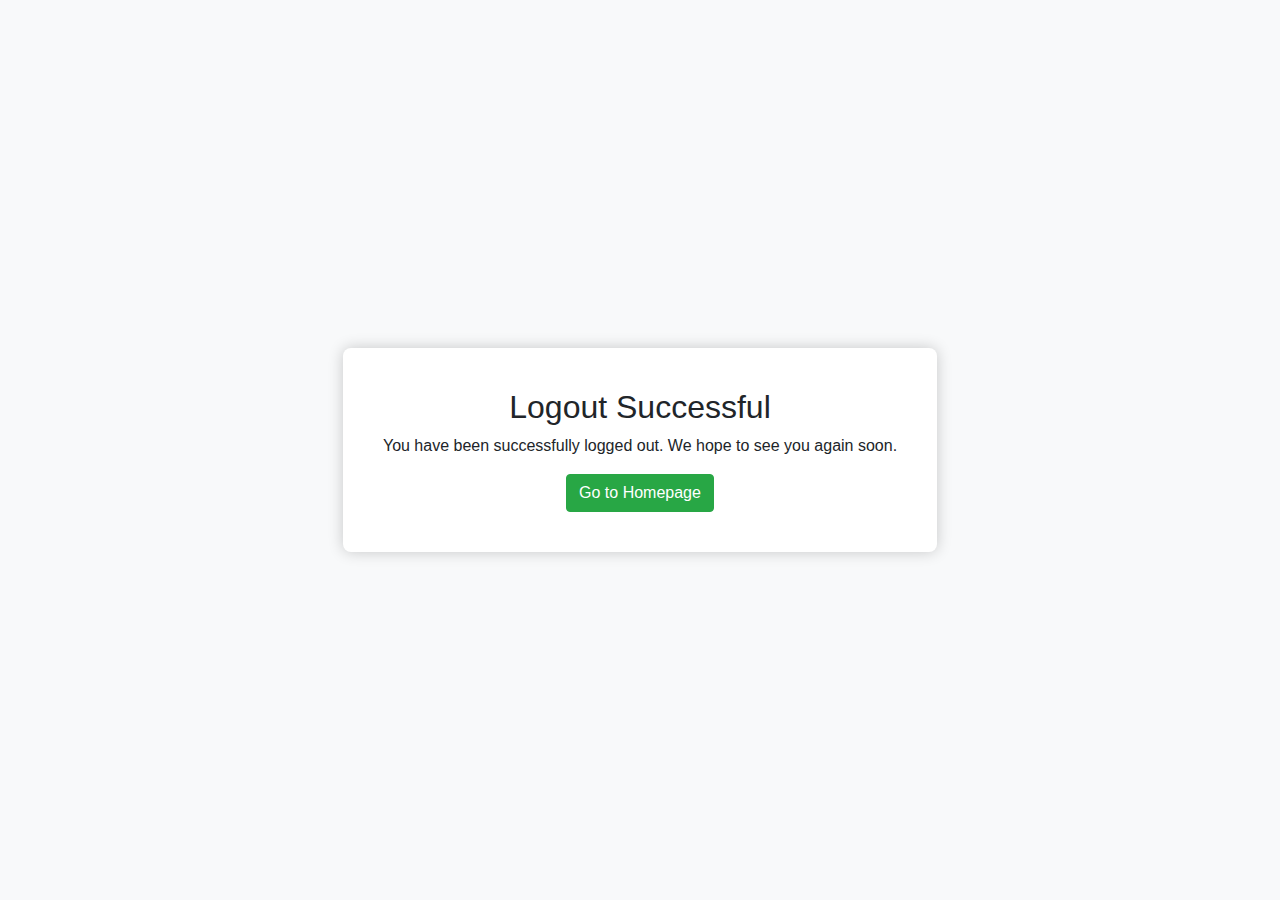
<file: logout.html>
<!DOCTYPE html>
<html lang="en">
<head>
    <meta charset="UTF-8">
    <meta name="viewport" content="width=device-width, initial-scale=1.0">
    <title>Logout</title>
    <link href="https://stackpath.bootstrapcdn.com/bootstrap/4.5.2/css/bootstrap.min.css" rel="stylesheet">
    <style>
        .logout-container {
            display: flex;
            justify-content: center;
            align-items: center;
            height: 100vh;
            background-color: #f8f9fa;
        }
        .logout-message {
            text-align: center;
            background-color: #ffffff;
            padding: 40px;
            border-radius: 8px;
            box-shadow: 0 0 15px rgba(0, 0, 0, 0.2);
        }
        .btn-custom {
            margin-top: 20px;
        }
    </style>
</head>
<body>
    <div class="logout-container">
        <div class="logout-message" >
            <h2 >Logout Successful</h2>
            <p>You have been successfully logged out. We hope to see you again soon.</p>
            <a href="index.html" class="btn btn-primary btn-success">Go to Homepage</a>
        </div>
    </div>

    <script src="https://code.jquery.com/jquery-3.5.1.slim.min.js"></script>
    <script src="https://cdn.jsdelivr.net/npm/@popperjs/core@2.9.3/dist/umd/popper.min.js"></script>
    <script src="https://stackpath.bootstrapcdn.com/bootstrap/4.5.2/js/bootstrap.min.js"></script>
</body>
</html>
</file>
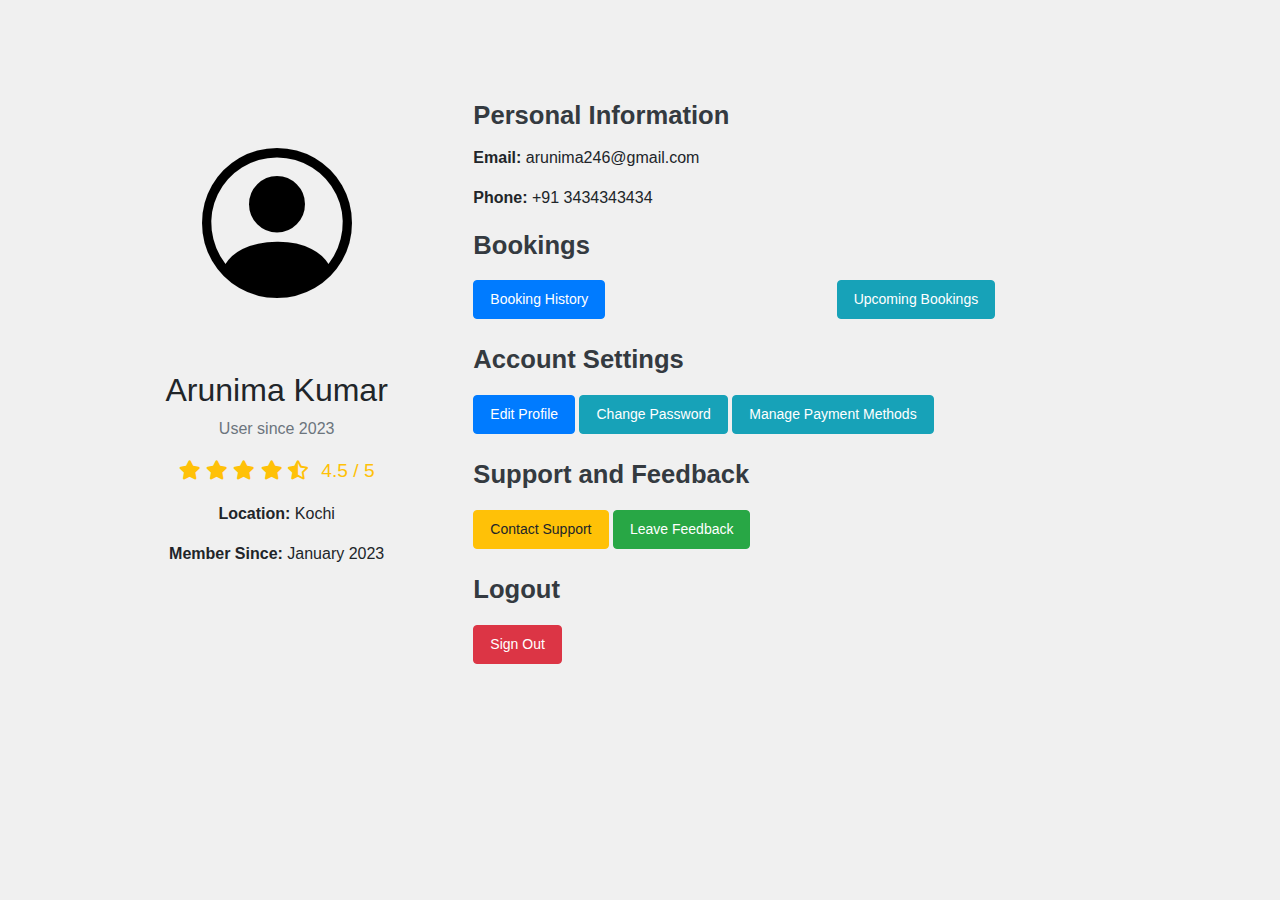
<file: profile.html>
<!DOCTYPE html>
<html lang="en">
<head>
    <meta charset="UTF-8">
    <meta name="viewport" content="width=device-width, initial-scale=1.0">
    <title>User Profile</title>
    <link href="https://stackpath.bootstrapcdn.com/bootstrap/4.5.2/css/bootstrap.min.css" rel="stylesheet">
    <link href="https://cdnjs.cloudflare.com/ajax/libs/font-awesome/5.15.4/css/all.min.css" rel="stylesheet">
    <link href="https://cdn.jsdelivr.net/npm/bootstrap-icons@1.10.0/font/bootstrap-icons.min.css" rel="stylesheet">
    <style>
        body {
            background-size: cover;
            background-position: center;
            background-attachment: fixed;
            background-color:#f0f0f0;
        }
        .profile-container {
            padding: 40px;
            background-color: rgba(248, 249, 250, 0.9);
            border-radius: 8px;
            box-shadow: #ffffff;
            margin-top: 40px;
        }
        .profile-icon {
            font-size: 150px;
            color: black;
            display: inline-block;
            background-color: #ffffff;
            border-radius: 50%;
            padding: 15px;
            box-shadow: #ffffff;
            margin-top: 20px;
        }
        .section-header {
            margin-top: 20px;
            margin-bottom: 15px;
            font-size: 1.6rem;
            font-weight: 600;
            color: #343a40;
        }
        .list-group-item {
            border: none;
            border-bottom: 1px solid #dee2e6;
            padding: 15px;
        }
        .card-custom {
            border: 1px solid #dee2e6;
            border-radius: 8px;
            margin-bottom: 15px;
        }
        .card-header {
            background-color: #f8f9fa;
            font-size: 1.2rem;
            font-weight: 600;
        }
        .card-body {
            font-size: 0.875rem;
            padding: 15px;
        }
        .btn-custom {
            margin: 5px 0;
            width: auto;
            font-size: 0.875rem;
            padding: 8px 16px;
            border-radius: 4px;
        }
        .btn-primary-custom {
            background-color: #007bff;
            border-color: #007bff;
        }
        .btn-primary-custom:hover {
            background-color: #0056b3;
            border-color: #004085;
        }
        .btn-secondary-custom {
            background-color: #6c757d;
            border-color: #6c757d;
        }
        .btn-secondary-custom:hover {
            background-color: #5a6268;
            border-color: #545b62;
        }
        .btn-info-custom {
            background-color: #17a2b8;
            border-color: #17a2b8;
        }
        .btn-info-custom:hover {
            background-color: #138496;
            border-color: #117a8b;
        }
        .btn-warning-custom {
            background-color: #ffc107;
            border-color: #ffc107;
        }
        .btn-warning-custom:hover {
            background-color: #e0a800;
            border-color: #d39e00;
        }
        .btn-success-custom {
            background-color: #28a745;
            border-color: #28a745;
        }
        .btn-success-custom:hover {
            background-color: #218838;
            border-color: #1e7e34;
        }
        .btn-danger-custom {
            background-color: #dc3545;
            border-color: #dc3545;
        }
        .btn-danger-custom:hover {
            background-color: #c82333;
            border-color: #bd2130;
        }
        .rating {
            font-size: 1.2rem;
            color: #ffc107;
        }
    </style>
</head>
<body>
    <div class="container profile-container" style="background-color: #f0f0f0;">
        <div class="row" >
            <div class="col-md-4 text-center">
                <div class="profile-icon" style="background-color: #f0f0f0;">
                    <i class="bi bi-person-circle" ></i>
                </div>
                <h2 class="mt-3">Arunima Kumar</h2>
                <p class="text-muted">User since 2023</p>
                <div class="rating mb-3">
                    <i class="fas fa-star"></i>
                    <i class="fas fa-star"></i>
                    <i class="fas fa-star"></i>
                    <i class="fas fa-star"></i>
                    <i class="fas fa-star-half-alt"></i>
                    <span class="ml-2">4.5 / 5</span>
                </div>
                <p><strong>Location:</strong> Kochi</p>
                <p><strong>Member Since:</strong> January 2023</p>
            </div>
            <div class="col-md-8">
                <h3 class="section-header">Personal Information</h3>
                <p><strong>Email:</strong> arunima246@gmail.com</p>
                <p><strong>Phone:</strong> +91 3434343434</p>
                
                <h3 class="section-header">Bookings</h3>
                <div class="row">
                    <div class="col-md-6">
                        <button class="btn btn-primary btn-custom btn-primary-custom" type="button" data-toggle="collapse" data-target="#bookingHistory" aria-expanded="false" aria-controls="bookingHistory">
                            Booking History
                        </button>
                        <div class="collapse" id="bookingHistory">
                            <div class="card card-custom">
                                <div class="card-body">
                                    <ul class="list-group">
                                        <li class="list-group-item">Booking 1: 01/01/2024 - Pick-Up: Vytilla - Drop-Off: Marine Drive - Car: Toyota Innova Crysta - Status: Completed</li>
                                        <li class="list-group-item">Booking 2: 15/02/2024 - Pick-Up: Hill Palace Museum - Drop-Off: Bolgatty Palace - Car: Mahindra Marazzo - Status: Completed</li>
                                    </ul>
                                </div>
                            </div>
                        </div>
                    </div>
                    <div class="col-md-6">
                        <button class="btn btn-info btn-custom btn-info-custom" type="button" data-toggle="collapse" data-target="#upcomingBookings" aria-expanded="false" aria-controls="upcomingBookings">
                            Upcoming Bookings
                        </button>
                        <div class="collapse" id="upcomingBookings">
                            <div class="card card-custom">
                                <div class="card-body">
                                    <ul class="list-group">
                                        <li class="list-group-item">Booking 3: 20/07/2024 - Pick-Up: Location Vytilla - Drop-Off: Fort Kochi Hyundai Aura - Car: Hatchback</li>
                                    </ul>
                                </div>
                            </div>
                        </div>
                    </div>
                </div>
                
                <h3 class="section-header">Account Settings</h3>
                <a href="#" class="btn btn-primary btn-custom btn-primary-custom">Edit Profile</a>
                <a href="#" class="btn btn-info btn-custom btn-info-custom" data-toggle="modal" data-target="#changePasswordModal">Change Password</a>
                <a href="#" class="btn btn-info btn-custom btn-info-custom">Manage Payment Methods</a>
                
                <h3 class="section-header">Support and Feedback</h3>
                <a href="#" class="btn btn-warning btn-custom btn-warning-custom">Contact Support</a>
                <a href="#" class="btn btn-success btn-custom btn-success-custom">Leave Feedback</a>
                
                <h3 class="section-header">Logout</h3>
                <!-- Sign Out Button with Modal Trigger -->
                <button class="btn btn-danger btn-custom btn-danger-custom" data-toggle="modal" data-target="#logoutModal">Sign Out</button>
            </div>
        </div>
    </div>

    <!-- Change Password Modal -->
    <div class="modal fade" id="changePasswordModal" tabindex="-1" role="dialog" aria-labelledby="changePasswordModalLabel" aria-hidden="true">
        <div class="modal-dialog" role="document">
            <div class="modal-content">
                <div class="modal-header">
                    <h5 class="modal-title" id="changePasswordModalLabel">Change Password</h5>
                    <button type="button" class="close" data-dismiss="modal" aria-label="Close">
                        <span aria-hidden="true">&times;</span>
                    </button>
                </div>
                <div class="modal-body">
                    <form>
                        <div class="form-group">
                            <label for="currentPassword">Current Password</label>
                            <input type="password" class="form-control" id="currentPassword" placeholder="Enter current password">
                        </div>
                        <div class="form-group">
                            <label for="newPassword">New Password</label>
                            <input type="password" class="form-control" id="newPassword" placeholder="Enter new password">
                        </div>
                        <div class="form-group">
                            <label for="confirmPassword">Confirm New Password</label>
                            <input type="password" class="form-control" id="confirmPassword" placeholder="Confirm new password">
                        </div>
                    </form>
                </div>
                <div class="modal-footer">
                    <button type="button" class="btn btn-secondary" data-dismiss="modal">Close</button>
                    <button type="button" class="btn btn-primary">Save changes</button>
                </div>
            </div>
        </div>
    </div>

    <!-- Logout Confirmation Modal -->
    <div class="modal fade" id="logoutModal" tabindex="-1" role="dialog" aria-labelledby="logoutModalLabel" aria-hidden="true">
        <div class="modal-dialog" role="document">
            <div class="modal-content">
                <div class="modal-header">
                    <h5 class="modal-title" id="logoutModalLabel">Confirm Logout</h5>
                    <button type="button" class="close" data-dismiss="modal" aria-label="Close">
                        <span aria-hidden="true">&times;</span>
                    </button>
                </div>
                <div class="modal-body">
                    <p>Are you sure you want to log out?</p>
                </div>
                <div class="modal-footer">
                    <button type="button" class="btn btn-secondary" data-dismiss="modal">Cancel</button>
                    <a href="logout.html" class="btn btn-danger">Logout</a>
                </div>
            </div>
        </div>
    </div>

    <script src="https://code.jquery.com/jquery-3.5.1.slim.min.js"></script>
    <script src="https://cdn.jsdelivr.net/npm/@popperjs/core@2.9.3/dist/umd/popper.min.js"></script>
    <script src="https://stackpath.bootstrapcdn.com/bootstrap/4.5.2/js/bootstrap.min.js"></script>
</body>
</html>
</file>
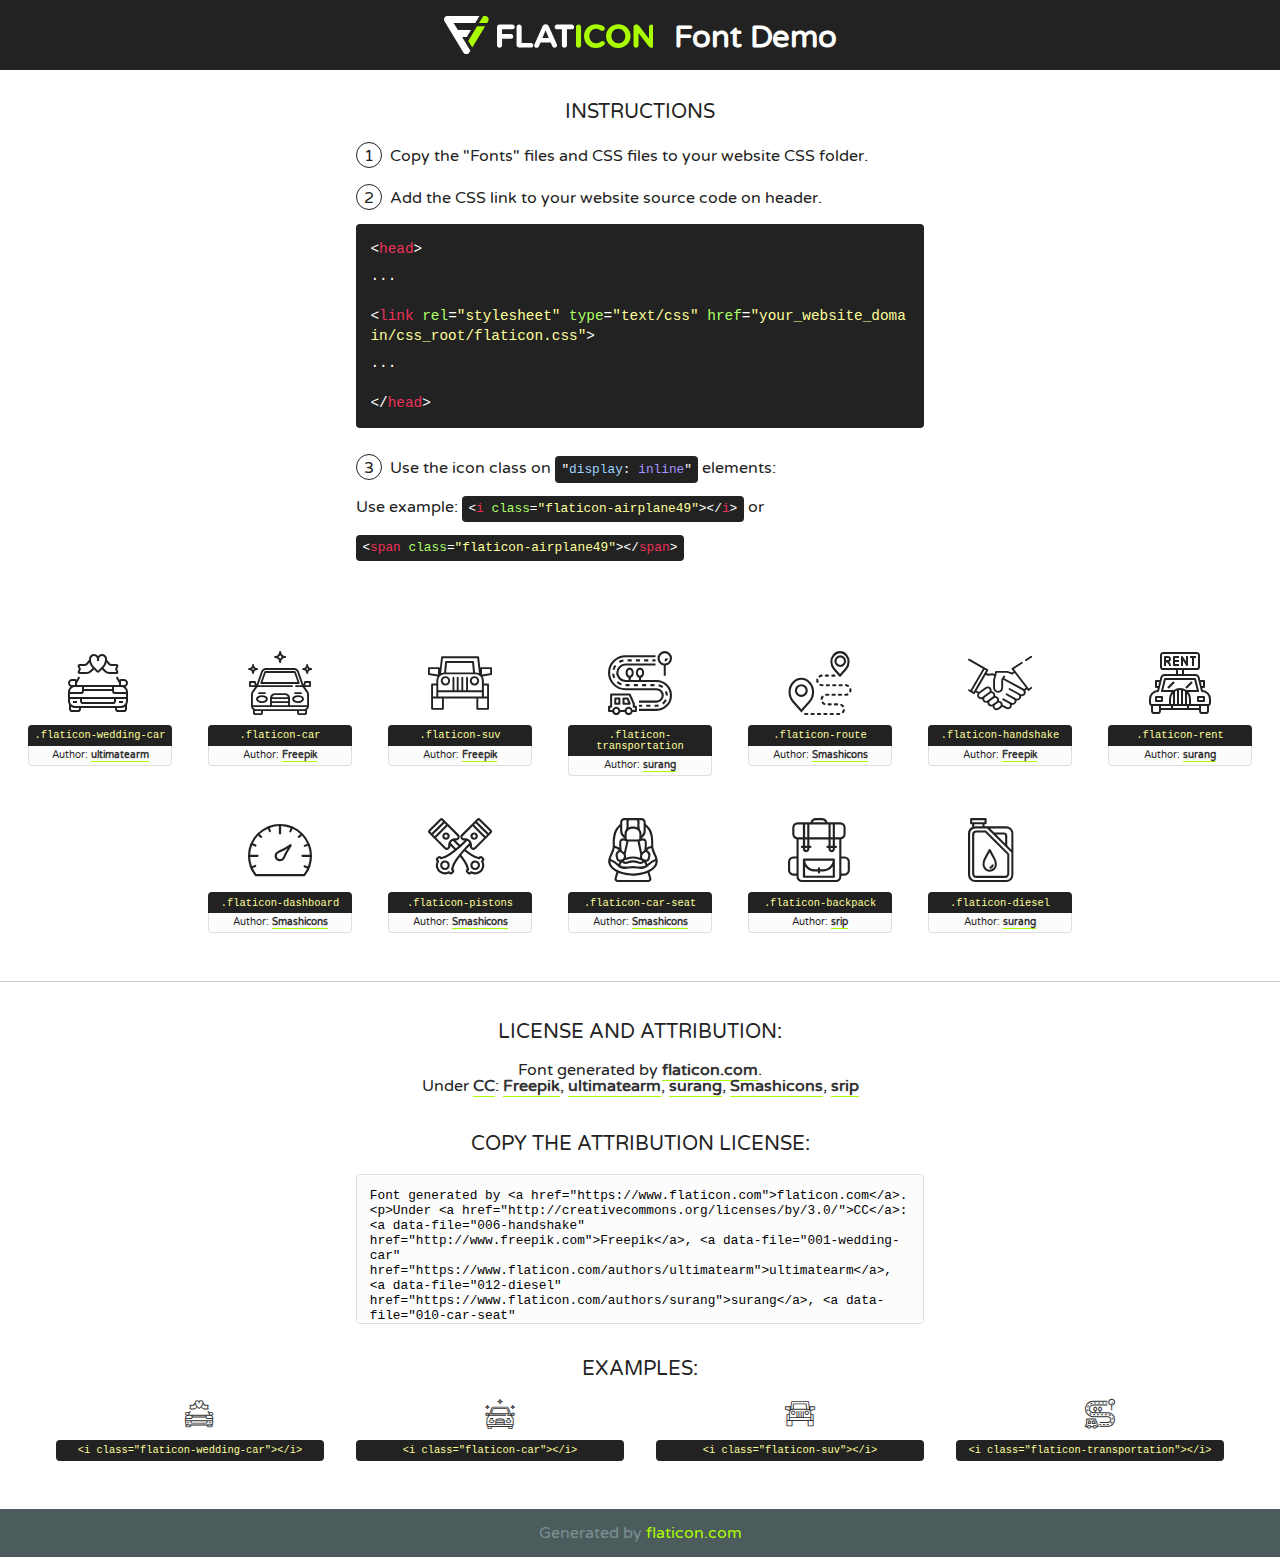
<file: fonts/flaticon/font/flaticon.html>
<!DOCTYPE html>
<!--
  Flaticon icon font: Flaticon
  Creation date: 29/10/2019 06:11
-->
<html>
<!DOCTYPE html>
<html>

<head>
    <title>Flaticon WebFont</title>
    <link href="http://fonts.googleapis.com/css?family=Varela+Round" rel="stylesheet" type="text/css" />
    <link rel="stylesheet" type="text/css" href="flaticon.css">
    <meta charset="UTF-8">
    <style>
    html, body, div, span, applet, object, iframe,
    h1, h2, h3, h4, h5, h6, p, blockquote, pre,
    a, abbr, acronym, address, big, cite, code,
    del, dfn, em, img, ins, kbd, q, s, samp,
    small, strike, strong, sub, sup, tt, var,
    b, u, i, center,
    dl, dt, dd, ol, ul, li,
    fieldset, form, label, legend,
    table, caption, tbody, tfoot, thead, tr, th, td,
    article, aside, canvas, details, embed, 
    figure, figcaption, footer, header, hgroup, 
    menu, nav, output, ruby, section, summary,
    time, mark, audio, video {
        margin: 0;
        padding: 0;
        border: 0;
        font-size: 100%;
        font: inherit;
        vertical-align: baseline;
    }
    /* HTML5 display-role reset for older browsers */
    article, aside, details, figcaption, figure, 
    footer, header, hgroup, menu, nav, section {
        display: block;
    }
    body {
        line-height: 1;
    }
    ol, ul {
        list-style: none;
    }
    blockquote, q {
        quotes: none;
    }
    blockquote:before, blockquote:after,
    q:before, q:after {
        content: '';
        content: none;
    }
    table {
        border-collapse: collapse;
        border-spacing: 0;
    }
    body {
        font-family: 'Varela Round', Helvetica, Arial, sans-serif;
        font-size: 16px;
        color: #222;
    }
    a {
        color: #333;
        border-bottom: 1px solid #a9fd00;
        font-weight: bold;
        text-decoration: none;
    }
    * {
        -moz-box-sizing: border-box;
        -webkit-box-sizing: border-box;
        box-sizing: border-box;
        margin: 0;
        padding: 0;
    }
    [class^="flaticon-"]:before, [class*=" flaticon-"]:before, [class^="flaticon-"]:after, [class*=" flaticon-"]:after {
        font-family: Flaticon;
        font-size: 30px;
        font-style: normal;
        margin-left: 20px;
        color: #333;
    }
    .wrapper {
        max-width: 600px;
        margin: auto;
        padding: 0 1em;
    }
    .title {
        font-size: 1.25em;
        text-align: center;
        margin-bottom: 1em;
        text-transform: uppercase;
    }
    header {
        text-align: center;
        background-color: #222;
        color: #fff;
        padding: 1em;
    }
    header .logo {
        width: 210px;
        height: 38px;
        display: inline-block;
        vertical-align: middle;
        margin-right: 1em;
        border: none;
    }
    header strong {
        font-size: 1.95em;
        font-weight: bold;
        vertical-align: middle;
        margin-top: 5px;
        display: inline-block;
    }
    .demo {
        margin: 2em auto;
        line-height: 1.25em;
    }
    .demo ul li {
        margin-bottom: 1em;
    }
    .demo ul li .num {
        color: #222;
        border-radius: 20px;
        display: inline-block;
        width: 26px;
        padding: 3px;
        height: 26px;
        text-align: center;
        margin-right: 0.5em;
        border: 1px solid #222;
    }
    .demo ul li code {
        background-color: #222;
        border-radius: 4px;
        padding: 0.25em 0.5em;
        display: inline-block;
        color: #fff;
        font-family: Consolas,Monaco,Lucida Console,Liberation Mono,DejaVu Sans Mono,Bitstream Vera Sans Mono,Courier New, monospace;
        font-weight: lighter;
        margin-top: 1em;
        font-size: 0.8em;
        word-break: break-all;
    }
    .demo ul li code.big {
        padding: 1em;
        font-size: 0.9em;
    }
    .demo ul li code .red {
        color: #EF3159;
    }
    .demo ul li code .green {
        color: #ACFF65;
    }
    .demo ul li code .yellow {
        color: #FFFF99;
    }
    .demo ul li code .blue {
        color: #99D3FF;
    }
    .demo ul li code .purple {
        color: #A295FF;
    }
    .demo ul li code .dots {
        margin-top: 0.5em;
        display: block;
    }
    #glyphs {
        border-bottom: 1px solid #ccc;
        padding: 2em 0;
        text-align: center;
    }
    .glyph {
        display: inline-block;
        width: 9em;
        margin: 1em;
        text-align: center;
        vertical-align: top;
        background: #FFF;
    }
    .glyph .glyph-icon {
        padding: 10px;
        display: block;
        font-family:"Flaticon";
        font-size: 64px;
        line-height: 1;
    }
    .glyph .glyph-icon:before {
        font-size: 64px;
        color: #222;
        margin-left: 0;
    }
    .class-name {
        font-size: 0.65em;
        background-color: #222;
        color: #fff;
        border-radius: 4px 4px 0 0;
        padding: 0.5em;
        color: #FFFF99;
        font-family: Consolas,Monaco,Lucida Console,Liberation Mono,DejaVu Sans Mono,Bitstream Vera Sans Mono,Courier New, monospace;
    }
    .author-name {
        font-size: 0.6em;
        background-color: #fcfcfd;
        border: 1px solid #DEDEE4;
        border-top: 0;
        border-radius: 0 0 4px 4px;
        padding: 0.5em;
    }
    .class-name:last-child {
        font-size: 10px;
        color:#888;
    }
    .class-name:last-child a {
        font-size: 10px;
        color:#555;
    }
    .class-name:last-child a:hover {
        color:#a9fd00;
    }
    .glyph > input {
        display: block;
        width: 100px;
        margin: 5px auto;
        text-align: center;
        font-size: 12px;
        cursor: text;
    }
    .glyph > input.icon-input {
        font-family:"Flaticon";
        font-size: 16px;
        margin-bottom: 10px;
    }
    .attribution .title {
        margin-top: 2em;
    }
    .attribution textarea {
        background-color: #fcfcfd;
        padding: 1em;
        border: none;
        box-shadow: none;
        border: 1px solid #DEDEE4;
        border-radius: 4px;
        resize: none;
        width: 100%;
        height: 150px;
        font-size: 0.8em;
        font-family: Consolas,Monaco,Lucida Console,Liberation Mono,DejaVu Sans Mono,Bitstream Vera Sans Mono,Courier New, monospace;
        -webkit-appearance: none;
    }
    .iconsuse {
        margin: 2em auto;
        text-align: center;
        max-width: 1200px;
    }
    .iconsuse:after {
        content: '';
        display: table;
        clear: both;
    }
    .iconsuse .image {
        float: left;
        width: 25%;
        padding: 0 1em;
    }
    .iconsuse .image p {
        margin-bottom: 1em;
    }
    .iconsuse .image span {
        display: block;
        font-size: 0.65em;
        background-color: #222;
        color: #fff;
        border-radius: 4px;
        padding: 0.5em;
        color: #FFFF99;
        margin-top: 1em;
        font-family: Consolas,Monaco,Lucida Console,Liberation Mono,DejaVu Sans Mono,Bitstream Vera Sans Mono,Courier New, monospace;
    }
    #footer {
        text-align: center;
        background-color: #4C5B5C;
        color: #7c9192;
        padding: 1em;
    }
    #footer a {
        border: none;
        color: #a9fd00;
        font-weight: normal;
    }
    @media (max-width: 960px) {
        .iconsuse .image {
            width: 50%;
        }
    }
    @media (max-width: 560px) {
        .iconsuse .image {
            width: 100%;
        }
    }
    </style>
</head>

<body class="characters-off">

    <header>
        <a href="https://www.flaticon.com" target="_blank" class="logo">
            <svg version="1.1" xmlns="http://www.w3.org/2000/svg" xmlns:xlink="http://www.w3.org/1999/xlink" xmlns:a="http://ns.adobe.com/AdobeSVGViewerExtensions/3.0/" viewBox="0 0 560.875 102.036" enable-background="new 0 0 560.875 102.036" xml:space="preserve">
                <defs>
                </defs>
                <g>
                    <g class="letters">
                        <path fill="#ffffff" d="M141.596,29.675c0-3.777,2.985-6.767,6.764-6.767h34.438c3.426,0,6.15,2.728,6.15,6.15
                        c0,3.43-2.724,6.149-6.15,6.149h-27.674v13.091h23.719c3.429,0,6.151,2.724,6.151,6.15c0,3.43-2.723,6.149-6.151,6.149h-23.719
                        v17.574c0,3.773-2.986,6.761-6.764,6.761c-3.779,0-6.764-2.989-6.764-6.761V29.675z"></path>
                        <path fill="#ffffff" d="M193.844,29.149c0-3.781,2.985-6.767,6.764-6.767c3.776,0,6.763,2.985,6.763,6.767v42.957h25.039
                        c3.426,0,6.149,2.726,6.149,6.153c0,3.425-2.723,6.15-6.149,6.15h-31.802c-3.779,0-6.764-2.986-6.764-6.768V29.149z"></path>
                        <path fill="#ffffff" d="M241.891,75.71l21.438-48.407c1.492-3.341,4.215-5.357,7.906-5.357h0.792
                        c3.686,0,6.323,2.017,7.815,5.357l21.439,48.407c0.436,0.967,0.701,1.845,0.701,2.723c0,3.602-2.809,6.501-6.414,6.501
                        c-3.161,0-5.269-1.845-6.499-4.655l-4.132-9.661h-27.059l-4.301,10.102c-1.144,2.631-3.426,4.214-6.237,4.214
                        c-3.517,0-6.24-2.81-6.24-6.325C241.1,77.64,241.451,76.677,241.891,75.71z M279.932,58.666l-8.521-20.297l-8.526,20.297H279.932
                        z"></path>
                        <path fill="#ffffff" d="M314.864,35.387H301.86c-3.429,0-6.239-2.813-6.239-6.238c0-3.429,2.811-6.24,6.239-6.24h39.533
                        c3.426,0,6.237,2.811,6.237,6.24c0,3.425-2.811,6.238-6.237,6.238h-13.001v42.785c0,3.773-2.99,6.761-6.764,6.761
                        c-3.779,0-6.764-2.989-6.764-6.761V35.387z"></path>
                        <path fill="#A9FD00" d="M352.615,29.149c0-3.781,2.985-6.767,6.767-6.767c3.774,0,6.761,2.985,6.761,6.767v49.024
                        c0,3.773-2.987,6.761-6.761,6.761c-3.781,0-6.767-2.989-6.767-6.761V29.149z"></path>
                        <path fill="#A9FD00" d="M374.132,53.836v-0.179c0-17.481,13.178-31.801,32.065-31.801c9.22,0,15.459,2.458,20.557,6.238
                        c1.402,1.054,2.637,2.985,2.637,5.357c0,3.692-2.985,6.59-6.681,6.59c-1.845,0-3.071-0.702-4.044-1.319
                        c-3.776-2.813-7.729-4.393-12.562-4.393c-10.364,0-17.831,8.611-17.831,19.154v0.173c0,10.542,7.291,19.329,17.831,19.329
                        c5.715,0,9.492-1.756,13.359-4.834c1.049-0.874,2.458-1.491,4.039-1.491c3.429,0,6.325,2.813,6.325,6.236
                        c0,2.106-1.056,3.78-2.282,4.834c-5.539,4.834-12.036,7.733-21.878,7.733C387.572,85.464,374.132,71.493,374.132,53.836z"></path>
                        <path fill="#A9FD00" d="M433.009,53.836v-0.179c0-17.481,13.79-31.801,32.766-31.801c18.981,0,32.592,14.143,32.592,31.628v0.173
                        c0,17.483-13.785,31.807-32.769,31.807C446.625,85.464,433.009,71.32,433.009,53.836z M484.224,53.836v-0.179
                        c0-10.539-7.725-19.326-18.626-19.326c-10.893,0-18.449,8.611-18.449,19.154v0.173c0,10.542,7.73,19.329,18.626,19.329
                        C476.676,72.986,484.224,64.378,484.224,53.836z"></path>
                        <path fill="#A9FD00" d="M506.233,29.321c0-3.774,2.99-6.763,6.767-6.763h1.401c3.252,0,5.183,1.583,7.029,3.953l26.093,34.265
                        V29.059c0-3.692,2.99-6.677,6.681-6.677c3.683,0,6.671,2.985,6.671,6.677v48.934c0,3.78-2.987,6.765-6.764,6.765h-0.436
                        c-3.257,0-5.188-1.581-7.034-3.953l-27.056-35.492v32.944c0,3.687-2.985,6.676-6.678,6.676c-3.683,0-6.673-2.989-6.673-6.676
                        V29.321z"></path>
                    </g>
                    <g class="insignia">
                        <path fill="#ffffff" d="M48.372,56.137h12.517l11.156-18.537H37.186L25.688,18.539h57.825L94.668,0H9.271
                        C5.925,0,2.842,1.801,1.198,4.716c-1.644,2.907-1.593,6.482,0.134,9.343l50.38,83.501c1.678,2.781,4.689,4.476,7.938,4.476
                        c3.246,0,6.257-1.695,7.935-4.476l2.898-4.804L48.372,56.137z"></path>
                        <g class="i">
                            <path fill="#A9FD00" d="M93.575,18.539h0.031v0.004l21.652,0.004l2.705-4.488c1.727-2.861,1.778-6.436,0.133-9.343
                            C116.454,1.801,113.371,0,110.026,0h-5.294L93.575,18.539z"></path>
                            <polygon fill="#A9FD00" points="88.291,27.356 64.725,66.486 75.519,84.404 109.942,27.356"></polygon>
                        </g>
                    </g>
                </g>
            </svg>
        </a>
        <strong>Font Demo</strong>
    </header>


    <section class="demo wrapper">

        <p class="title">Instructions</p>

        <ul>
            <li>
                <span class="num">1</span>Copy the "Fonts" files and CSS files to your website CSS folder.
            </li>
            <li>
                <span class="num">2</span>Add the CSS link to your website source code on header.
                <code class="big">
                    &lt;<span class="red">head</span>&gt;
                    <br/><span class="dots">...</span>
                    <br/>&lt;<span class="red">link</span> <span class="green">rel</span>=<span class="yellow">"stylesheet"</span> <span class="green">type</span>=<span class="yellow">"text/css"</span> <span class="green">href</span>=<span class="yellow">"your_website_domain/css_root/flaticon.css"</span>&gt;
                    <br/><span class="dots">...</span>
                    <br/>&lt;/<span class="red">head</span>&gt;
                </code>
            </li>

            <li>
                <p>
                    <span class="num">3</span>Use the icon class on <code>"<span class="blue">display</span>:<span class="purple"> inline</span>"</code> elements:
                    <br />
                    Use example: <code>&lt;<span class="red">i</span> <span class="green">class</span>=<span class="yellow">&quot;flaticon-airplane49&quot;</span>&gt;&lt;/<span class="red">i</span>&gt;</code> or <code>&lt;<span class="red">span</span> <span class="green">class</span>=<span class="yellow">&quot;flaticon-airplane49&quot;</span>&gt;&lt;/<span class="red">span</span>&gt;</code>
            </li>
        </ul>

    </section>




   <section id="glyphs">          
    
      
        <div class="glyph"><div class="glyph-icon flaticon-wedding-car"></div>
            <div class="class-name">.flaticon-wedding-car</div>
            <div class="author-name">Author: <a data-file="001-wedding-car" href="https://www.flaticon.com/authors/ultimatearm">ultimatearm</a> </div> 
        </div>        
        
        <div class="glyph"><div class="glyph-icon flaticon-car"></div>
            <div class="class-name">.flaticon-car</div>
            <div class="author-name">Author: <a data-file="002-car" href="http://www.freepik.com">Freepik</a> </div> 
        </div>        
        
        <div class="glyph"><div class="glyph-icon flaticon-suv"></div>
            <div class="class-name">.flaticon-suv</div>
            <div class="author-name">Author: <a data-file="003-suv" href="http://www.freepik.com">Freepik</a> </div> 
        </div>        
        
        <div class="glyph"><div class="glyph-icon flaticon-transportation"></div>
            <div class="class-name">.flaticon-transportation</div>
            <div class="author-name">Author: <a data-file="004-transportation" href="https://www.flaticon.com/authors/surang">surang</a> </div> 
        </div>        
        
        <div class="glyph"><div class="glyph-icon flaticon-route"></div>
            <div class="class-name">.flaticon-route</div>
            <div class="author-name">Author: <a data-file="005-route" href="https://www.flaticon.com/authors/smashicons">Smashicons</a> </div> 
        </div>        
        
        <div class="glyph"><div class="glyph-icon flaticon-handshake"></div>
            <div class="class-name">.flaticon-handshake</div>
            <div class="author-name">Author: <a data-file="006-handshake" href="http://www.freepik.com">Freepik</a> </div> 
        </div>        
        
        <div class="glyph"><div class="glyph-icon flaticon-rent"></div>
            <div class="class-name">.flaticon-rent</div>
            <div class="author-name">Author: <a data-file="007-rent" href="https://www.flaticon.com/authors/surang">surang</a> </div> 
        </div>        
        
        <div class="glyph"><div class="glyph-icon flaticon-dashboard"></div>
            <div class="class-name">.flaticon-dashboard</div>
            <div class="author-name">Author: <a data-file="008-dashboard" href="https://www.flaticon.com/authors/smashicons">Smashicons</a> </div> 
        </div>        
        
        <div class="glyph"><div class="glyph-icon flaticon-pistons"></div>
            <div class="class-name">.flaticon-pistons</div>
            <div class="author-name">Author: <a data-file="009-pistons" href="https://www.flaticon.com/authors/smashicons">Smashicons</a> </div> 
        </div>        
        
        <div class="glyph"><div class="glyph-icon flaticon-car-seat"></div>
            <div class="class-name">.flaticon-car-seat</div>
            <div class="author-name">Author: <a data-file="010-car-seat" href="https://www.flaticon.com/authors/smashicons">Smashicons</a> </div> 
        </div>        
        
        <div class="glyph"><div class="glyph-icon flaticon-backpack"></div>
            <div class="class-name">.flaticon-backpack</div>
            <div class="author-name">Author: <a data-file="011-backpack" href="https://www.flaticon.com/authors/srip">srip</a> </div> 
        </div>        
        
        <div class="glyph"><div class="glyph-icon flaticon-diesel"></div>
            <div class="class-name">.flaticon-diesel</div>
            <div class="author-name">Author: <a data-file="012-diesel" href="https://www.flaticon.com/authors/surang">surang</a> </div> 
        </div>        
        

    </section>



    <section class="attribution wrapper"   style="text-align:center;">

      <div class="title">License and attribution:</div><div class="attrDiv">Font generated by <a href="https://www.flaticon.com">flaticon.com</a>. <div><p>Under <a href="http://creativecommons.org/licenses/by/3.0/">CC</a>: <a data-file="006-handshake" href="http://www.freepik.com">Freepik</a>, <a data-file="001-wedding-car" href="https://www.flaticon.com/authors/ultimatearm">ultimatearm</a>, <a data-file="012-diesel" href="https://www.flaticon.com/authors/surang">surang</a>, <a data-file="010-car-seat" href="https://www.flaticon.com/authors/smashicons">Smashicons</a>, <a data-file="011-backpack" href="https://www.flaticon.com/authors/srip">srip</a></p>  </div>
      </div>
      <div class="title">Copy the Attribution License:</div>

    <textarea onclick="this.focus();this.select();">Font generated by &lt;a href=&quot;https://www.flaticon.com&quot;&gt;flaticon.com&lt;/a&gt;. <p>Under <a href="http://creativecommons.org/licenses/by/3.0/">CC</a>: <a data-file="006-handshake" href="http://www.freepik.com">Freepik</a>, <a data-file="001-wedding-car" href="https://www.flaticon.com/authors/ultimatearm">ultimatearm</a>, <a data-file="012-diesel" href="https://www.flaticon.com/authors/surang">surang</a>, <a data-file="010-car-seat" href="https://www.flaticon.com/authors/smashicons">Smashicons</a>, <a data-file="011-backpack" href="https://www.flaticon.com/authors/srip">srip</a></p>  
     </textarea>

    </section>

    <section class="iconsuse">

          <div class="title">Examples:</div>            
             
            <div class="image">
                <p>
                    <i class="glyph-icon flaticon-wedding-car"></i> 
                    <span>&lt;i class=&quot;flaticon-wedding-car&quot;&gt;&lt;/i&gt;</span>
                </p>
            </div>
            
            <div class="image">
                <p>
                    <i class="glyph-icon flaticon-car"></i> 
                    <span>&lt;i class=&quot;flaticon-car&quot;&gt;&lt;/i&gt;</span>
                </p>
            </div>
            
            <div class="image">
                <p>
                    <i class="glyph-icon flaticon-suv"></i> 
                    <span>&lt;i class=&quot;flaticon-suv&quot;&gt;&lt;/i&gt;</span>
                </p>
            </div>
            
            <div class="image">
                <p>
                    <i class="glyph-icon flaticon-transportation"></i> 
                    <span>&lt;i class=&quot;flaticon-transportation&quot;&gt;&lt;/i&gt;</span>
                </p>
            </div>
                       
        </div>
                            
    </section>

<div id="footer">
    <div>Generated by <a href="https://www.flaticon.com">flaticon.com</a>
    </div>
</div>



</body>
</html>
</file>
<file: fonts/flaticon/font/flaticon.css>
/*
  	Flaticon icon font: Flaticon
  	Creation date: 29/10/2019 06:11
  	*/

@font-face {
  font-family: "Flaticon";
  src: url("./Flaticon.eot");
  src: url("./Flaticon.eot?#iefix") format("embedded-opentype"),
       url("./Flaticon.woff2") format("woff2"),
       url("./Flaticon.woff") format("woff"),
       url("./Flaticon.ttf") format("truetype"),
       url("./Flaticon.svg#Flaticon") format("svg");
  font-weight: normal;
  font-style: normal;
}

@media screen and (-webkit-min-device-pixel-ratio:0) {
  @font-face {
    font-family: "Flaticon";
    src: url("./Flaticon.svg#Flaticon") format("svg");
  }
}

[class^="flaticon-"]:before, [class*=" flaticon-"]:before,
[class^="flaticon-"]:after, [class*=" flaticon-"]:after {   
  font-family: Flaticon;
        font-size: 20px;
font-style: normal;
margin-left: 20px;
}

.flaticon-wedding-car:before { content: "\f100"; }
.flaticon-car:before { content: "\f101"; }
.flaticon-suv:before { content: "\f102"; }
.flaticon-transportation:before { content: "\f103"; }
.flaticon-route:before { content: "\f104"; }
.flaticon-handshake:before { content: "\f105"; }
.flaticon-rent:before { content: "\f106"; }
.flaticon-dashboard:before { content: "\f107"; }
.flaticon-pistons:before { content: "\f108"; }
.flaticon-car-seat:before { content: "\f109"; }
.flaticon-backpack:before { content: "\f10a"; }
.flaticon-diesel:before { content: "\f10b"; }
</file>
